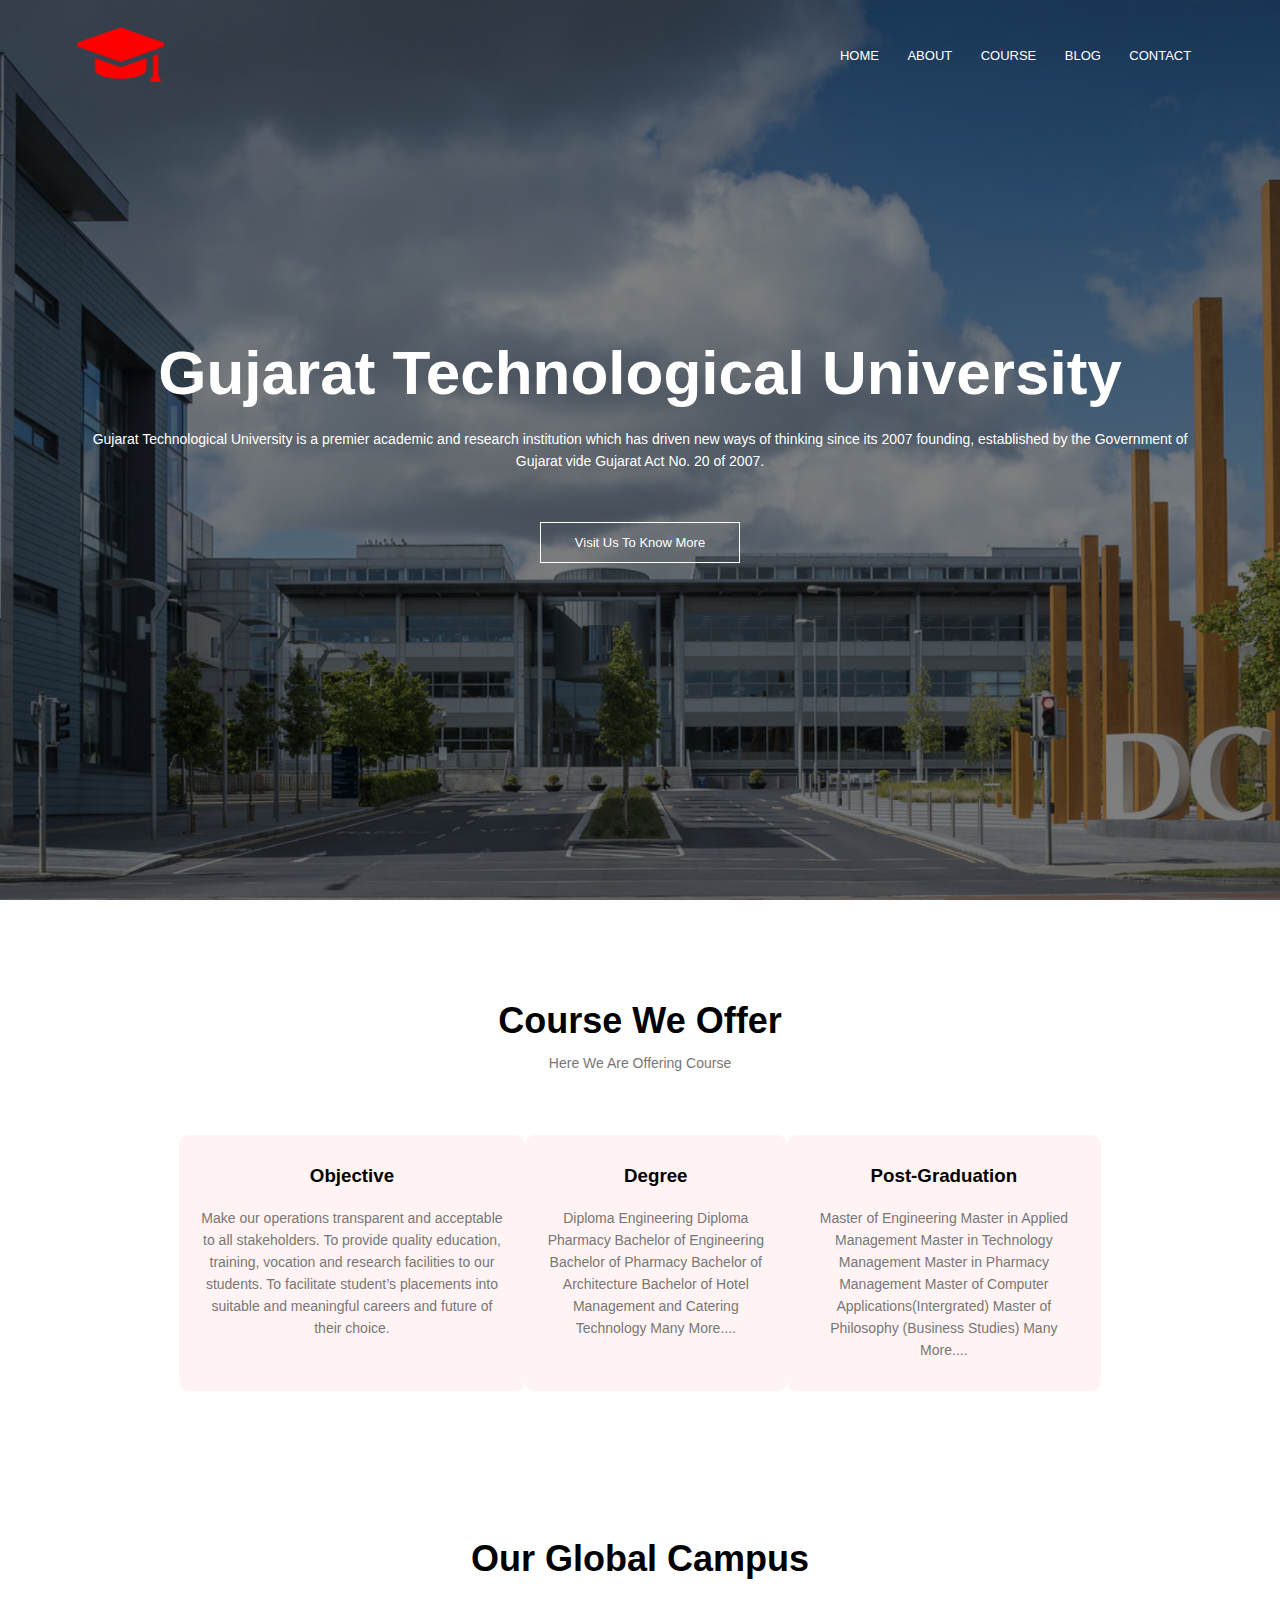
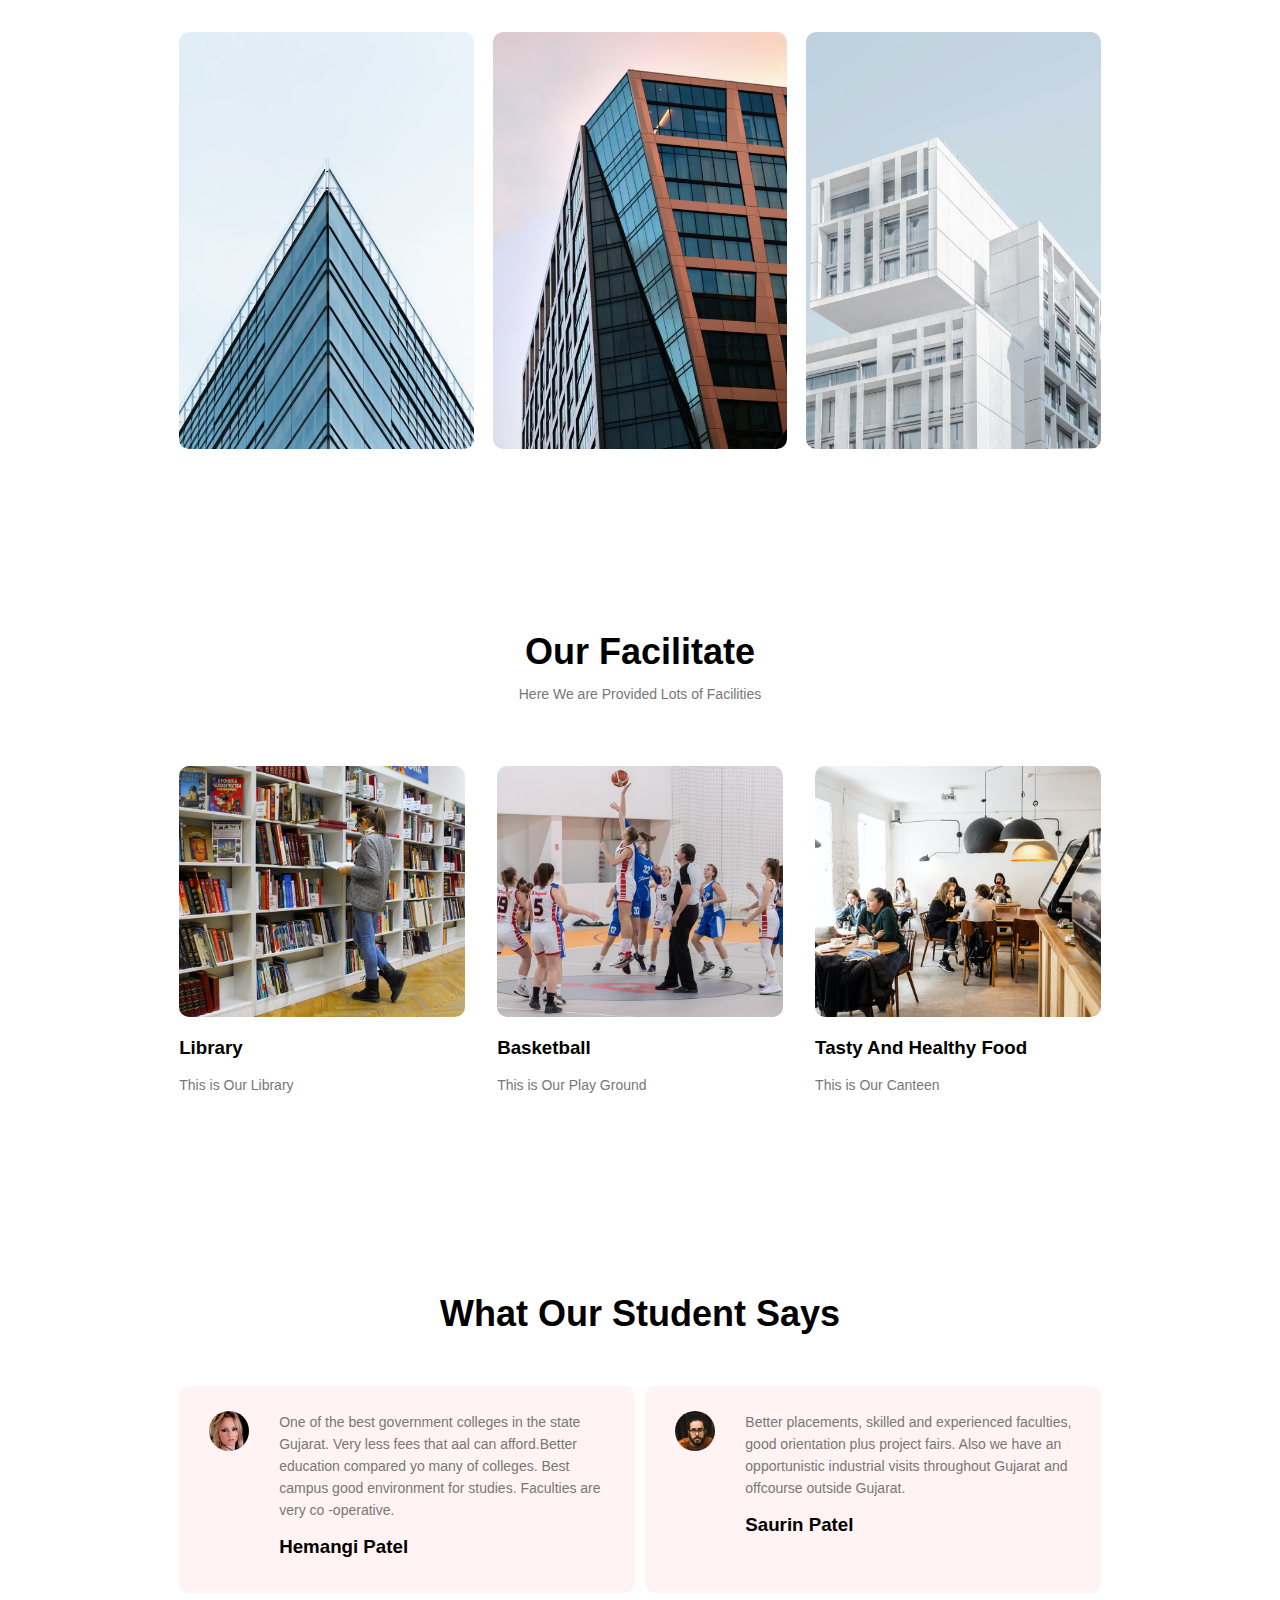
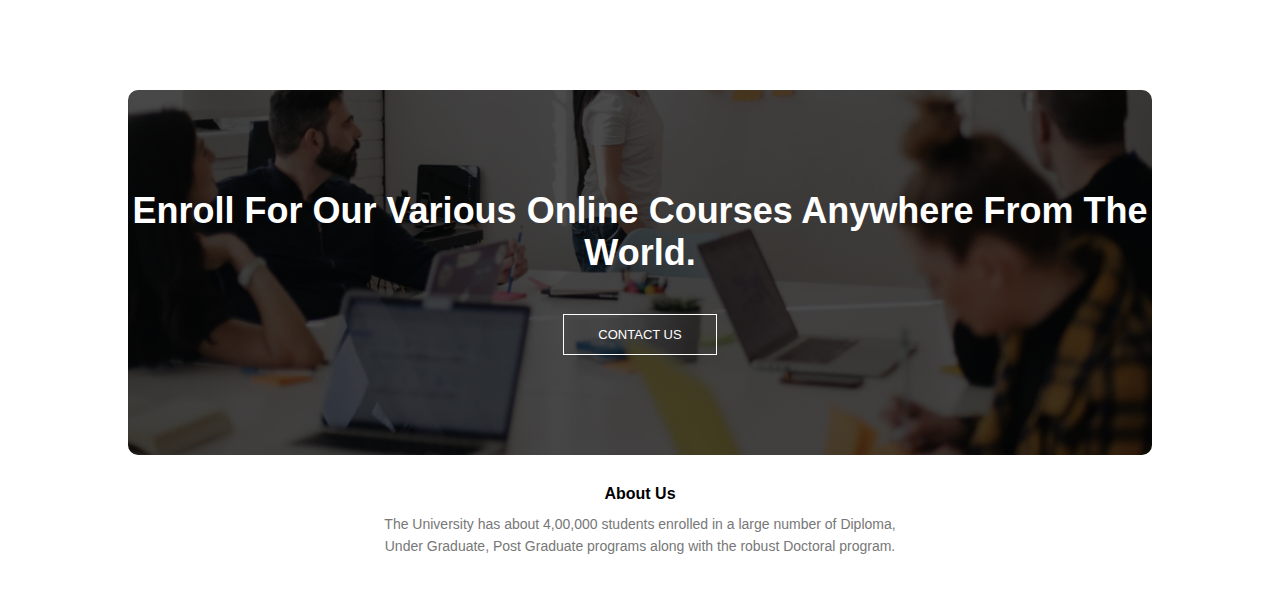
<file: index.html>
<!DOCTYPE html>
<html>
    <head>
        <meta name="viewport" content="with=device-width, initial-scale=1.0">
        <title>University</title>
        <link rel="stylesheet" type="text/css" href="css/style.css">
       
    </head>
    <body>
        <section class="header">
            <nav>
                <a href="index.html"><img src="logo.png"></a>
                <div class="nav-links" id="navLinks">
                    <ul>
                        <li><a href="index.html">HOME</a></li>
                        <li><a href="about.html">ABOUT</a></li>
                        <li><a href="course.html">COURSE</a></li>
                        <li><a href="blog.html">BLOG</a></li>
                        <li><a href="contact.html">CONTACT</a></li>

                    </ul>

                </div>
           
            </nav>
    <div class="text-box">
        <h1>Gujarat Technological University</h1>
        <p>Gujarat Technological University is a premier academic and research institution which has driven new ways of thinking since its 2007 founding, established by the Government of Gujarat vide Gujarat Act No. 20 of 2007. </p>
        <a href="" class="hero-btn">Visit Us To Know More</a>

    </div>

    </section>
     
    <!------------ course  ------------->
    <section class="course">
        <h1> Course We Offer</h1>
        <p>Here We Are Offering Course</p>
        <div class="row">
            <div class="course-col">
                <h3>Objective</h3>
                <p>Make our operations transparent and acceptable to all stakeholders.
                    To provide quality education, training, vocation and research facilities to our students.
                    To facilitate student’s placements into suitable and meaningful careers and future of their choice.</p>
            </div>

            <div class="course-col">
                <h3>Degree</h3>
                <p>Diploma Engineering
                    Diploma Pharmacy
                    Bachelor of Engineering
                    Bachelor of Pharmacy
                    Bachelor of Architecture
                    Bachelor of Hotel Management and Catering Technology
                    Many More....</p>
            </div>
            <div class="course-col">
                <h3>Post-Graduation</h3>
                <p>Master of Engineering
                    Master in Applied Management
                    Master in Technology Management
                    Master in Pharmacy Management
                    Master of Computer Applications(Intergrated)
                    Master of Philosophy (Business Studies)
                    Many More....</p>
            </div>
        </div>
    </section>

    <!-------------- Campus--------------->

    <section class="campus">
        <h1>Our Global Campus</h1>

        <div class="row">
            <div class="campus-col">
                <img src="1.png">
                <div class="layer">
                    <h3>AHMEDABAD</h3>

                </div>
            </div>

            <div class="campus-col">
                <img src="2.png">
                <div class="layer">
                    <h3>GHANDHINAGAR HIGHWAY</h3>

                </div>
            </div>

            <div class="campus-col">
                <img src="3.png">
                <div class="layer">
                    <h3>CHANDKHEDA</h3>

                </div>
            </div>
        </div>
    </section>

    <!--------------Facilities---------------->

    <section class="facilities">
            <h1> Our Facilitate</h1>
            <p>Here We are Provided Lots of Facilities</p>

            <div class="row">
                <div class="facilities-col">
                    <img src="library.png">
                    <h3>Library</h3>
                    <P>This is Our Library</P>

                </div>

                <div class="facilities-col">
                    <img src="basketball.png">
                    <h3>Basketball</h3>
                    <P>This is Our Play Ground</P>

                </div>

                <div class="facilities-col">
                    <img src="canteen.png">
                    <h3>Tasty And Healthy Food</h3>
                    <P>This is Our Canteen </P>

                </div>

            </div>
    </section>

 <!-------------testimonials------------>
 <section class="testimonials">
     <h1>What Our Student Says</h1>
     <div class="row">
        <div class="testimonial-col">
            <img src="student1.jpg">
            <div>
                <p>One of the best government colleges in the state Gujarat. 
                Very less fees that aal can afford.Better education compared yo many of colleges.
                Best campus good environment for studies. Faculties are very co -operative.</p>
                <h3>Hemangi Patel</h3>
                
            </div>
        </div>

        <div class="testimonial-col">
            <img src="student2.jpg">
            <div>
                <p>Better placements, skilled and experienced faculties, good orientation plus project fairs. 
                    Also we have an opportunistic industrial visits throughout Gujarat and offcourse outside Gujarat.</p>
                <h3>Saurin Patel</h3>
            </div>
        </div>

     </div>

 <!------------Call To Action--------------->
    <section class="cta">
        <h1>Enroll For Our Various Online Courses Anywhere From The World.</h1>
            <a href="" class="hero-btn">CONTACT US</a>

    </section>

    <!-----------Footer-------->
    <section class="footer">
        <h4>About Us</h4>
        <p>The University has about 4,00,000 students enrolled in a large number of Diploma,<br> Under Graduate, Post Graduate programs along with the robust Doctoral program.</p>
        </div>
    </section>






    
    <script>
        var navLinks=document.getElementById("navLinks");

        function showMenu(){
            navLinks.style.right="0";
        }
        function hideMenu(){
            navLinks.style.right="-200px";
        }
    </script>

</body>




</html>
</file>
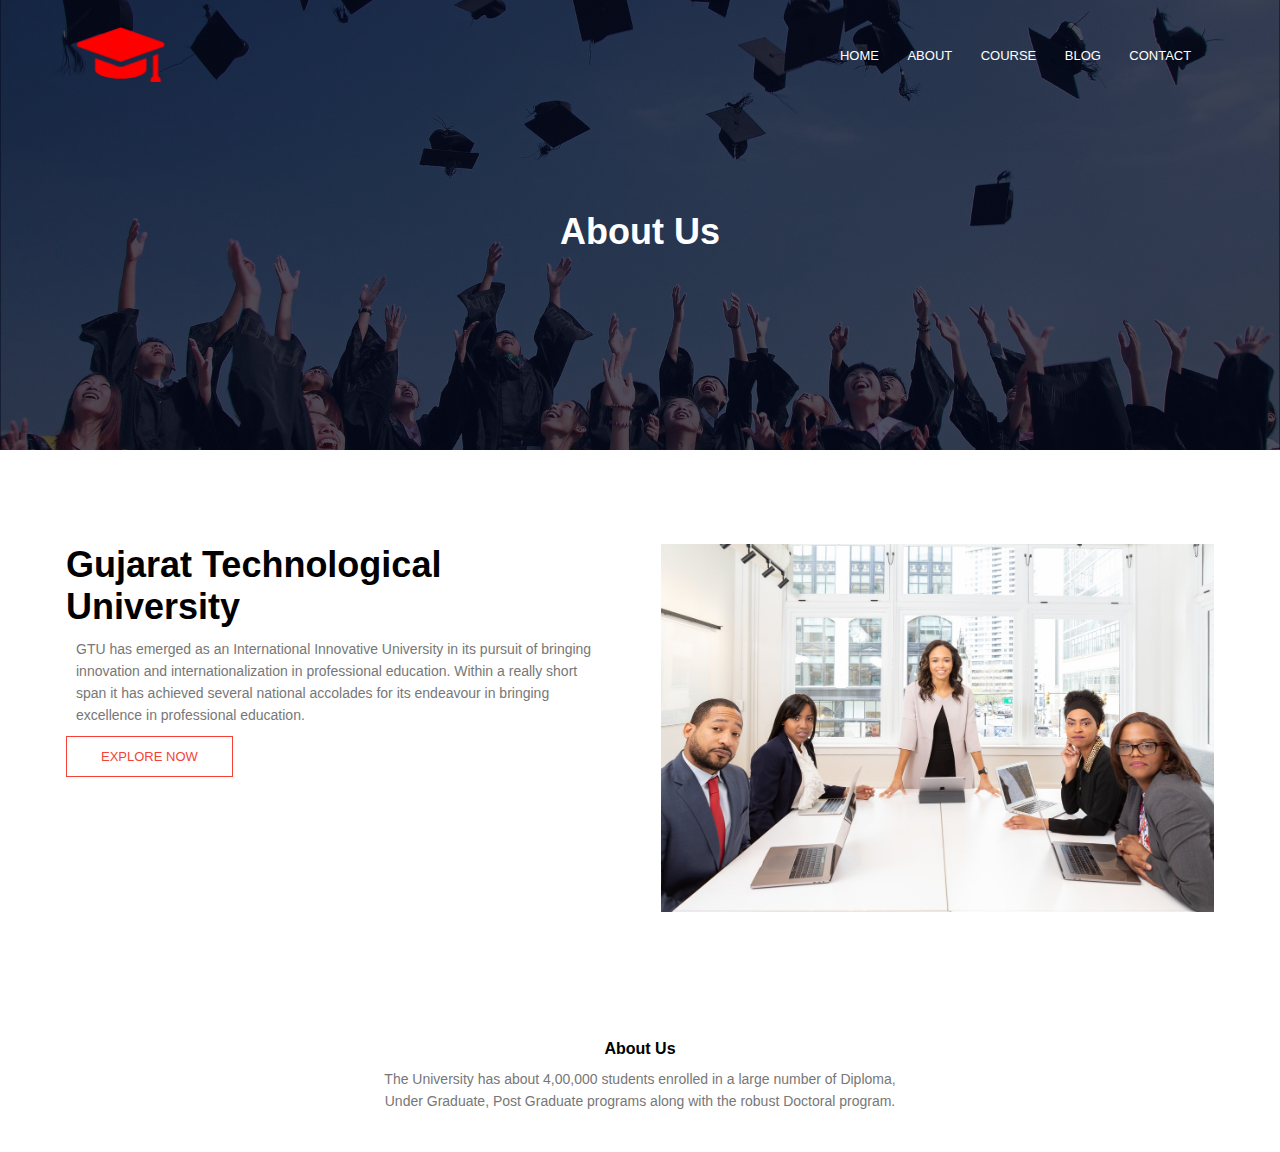
<file: about.html>
<!DOCTYPE html>
<html>
    <head>
        <meta name="viewport" content="with=device-width, initial-scale=1.0">
        <title>University</title>
        <link rel="stylesheet" type="text/css" href="css/style.css">
      
    </head>
    <body>
        <section class="sub-header">
            <nav>
                <a href="index.html"><img src="logo.png"></a>
                <div class="nav-links" id="navLinks">
                    <ul>
                        <li><a href="index.html">HOME</a></li>
                        <li><a href="about.html">ABOUT</a></li>
                        <li><a href="course.html">COURSE</a></li>
                        <li><a href="blog.html">BLOG</a></li>
                        <li><a href="contact.html">CONTACT</a></li>

                    </ul>

                </div>
           
            </nav>
    <h1>About Us</h1>

    </section>

    <!----------about us content----------------->
    <section class="about us">
        <div class="row">
            <div class="about-col">
                <h1>Gujarat Technological University</h1>
                <p>GTU has emerged as an International Innovative University in its pursuit of bringing innovation and internationalization in professional education. 
                    Within a really short span it has achieved several national accolades for its endeavour in bringing excellence in professional education.</p>
                    <a href="" class="hero-btn red-btn">EXPLORE NOW</a>
              </div>
            <div class="about-col">
                <img src="about.jpg">
                
            </div>
        </div>
    </section>     
    




    <!-----------Footer-------->
    <section class="footer">
        <h4>About Us</h4>
        <p>The University has about 4,00,000 students enrolled in a large number of Diploma,<br> Under Graduate, Post Graduate programs along with the robust Doctoral program.</p>

        </div>
    </section>


    
    <script>
        var navLinks=document.getElementById("navLinks");

        function showMenu(){
            navLinks.style.right="0";
        }
        function hideMenu(){
            navLinks.style.right="-200px";
        }
    </script>

</body>




</html>
</file>
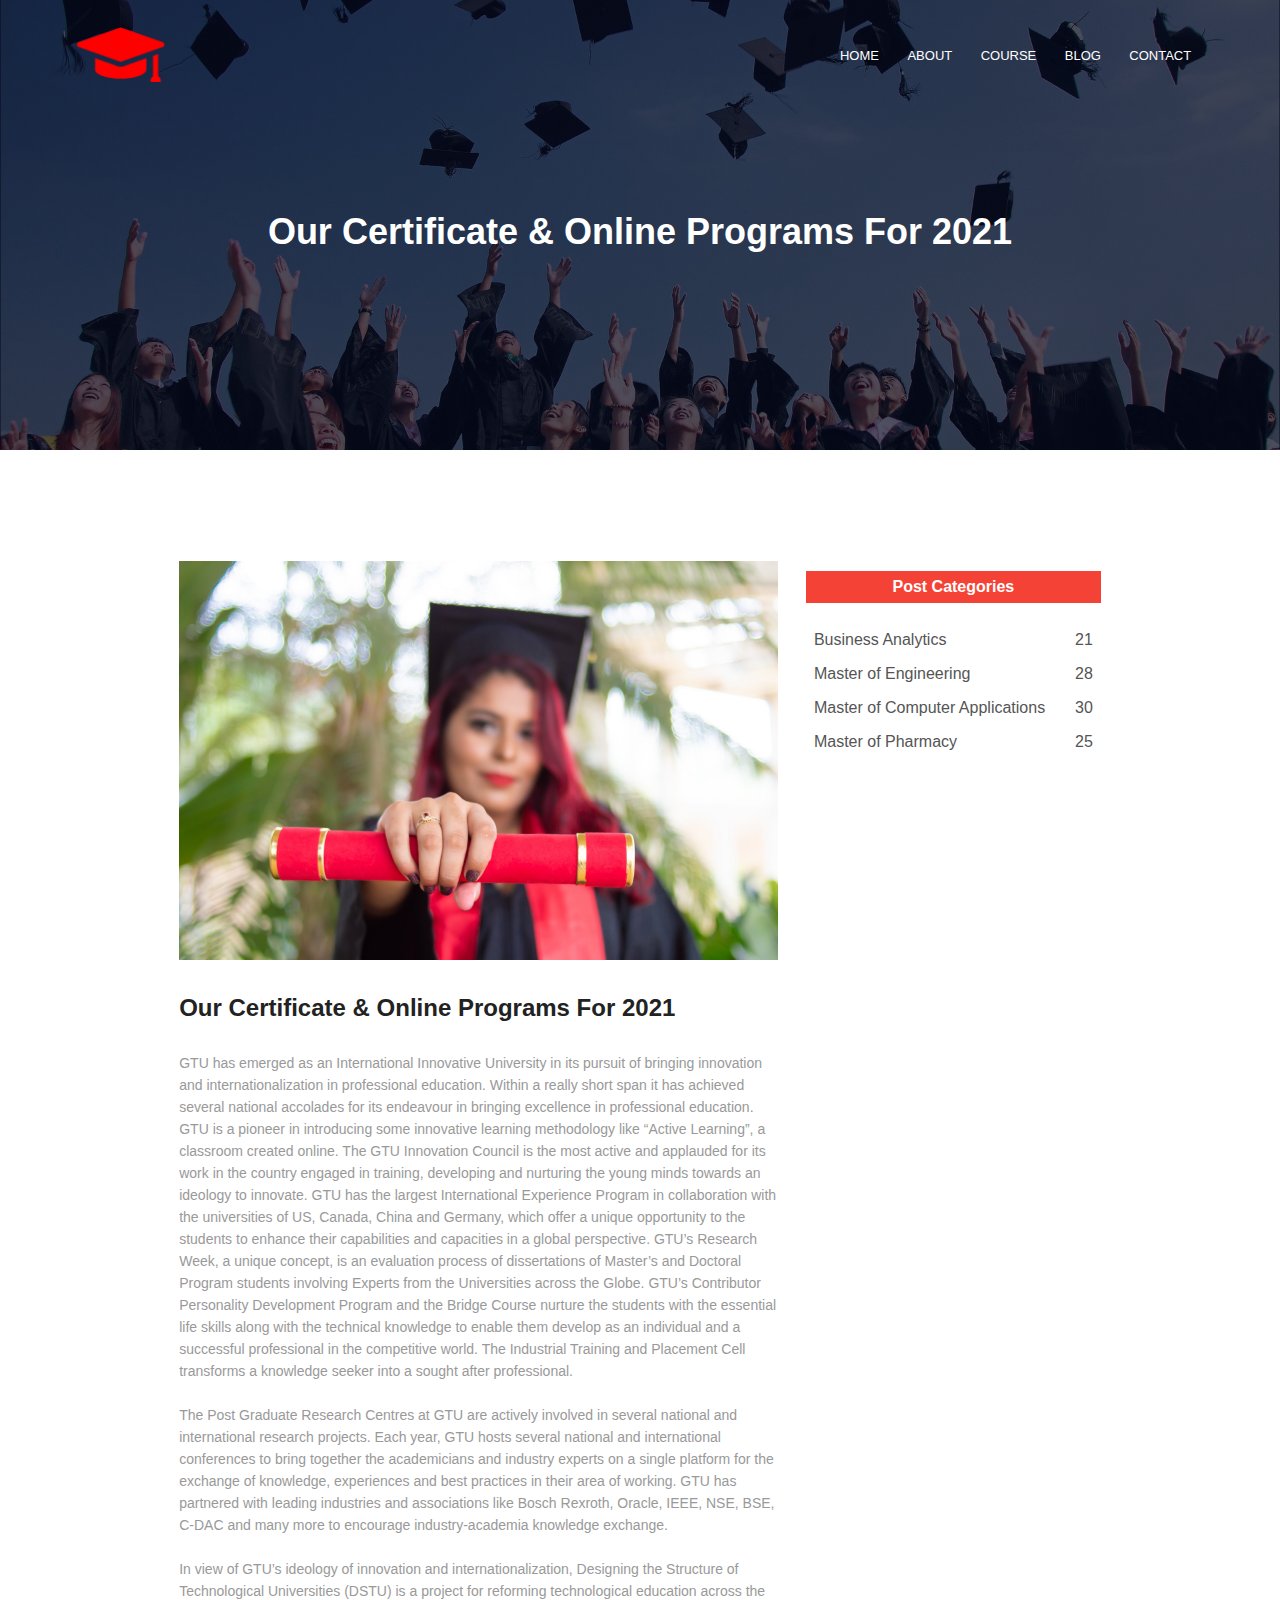
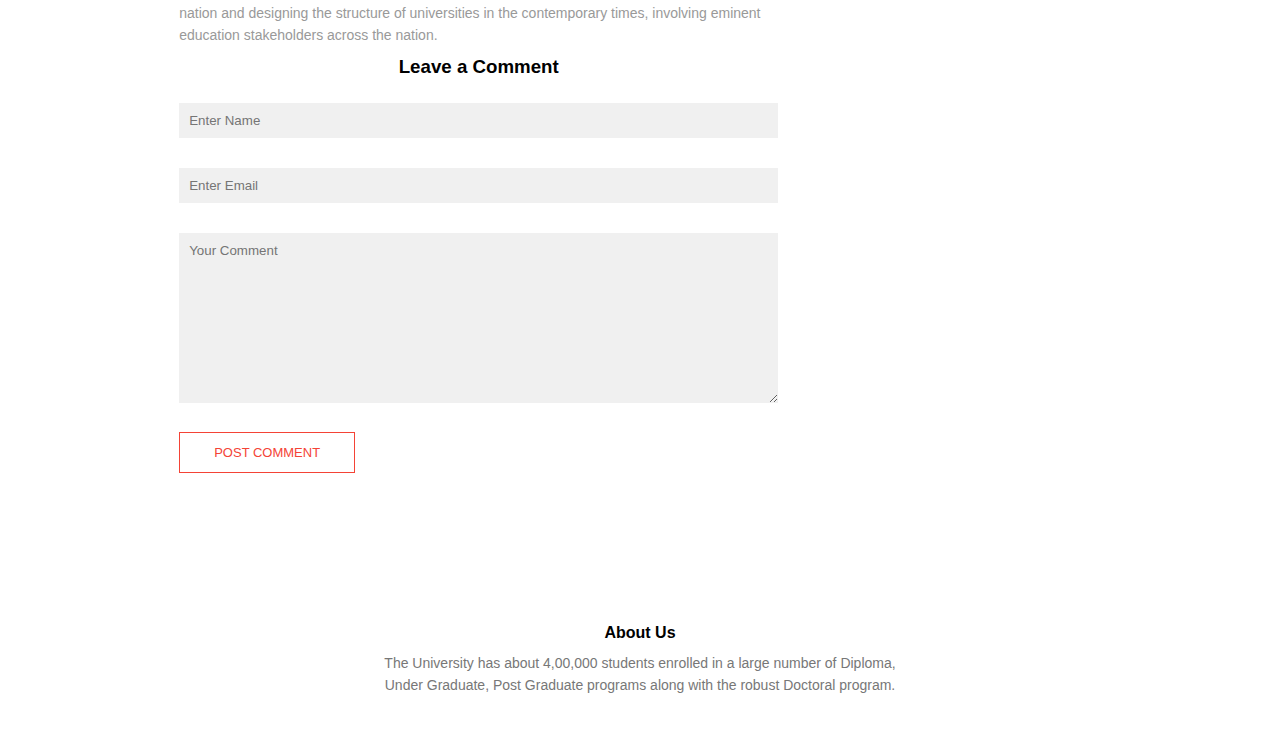
<file: blog.html>
<!DOCTYPE html>
<html>
    <head>
        <meta name="viewport" content="with=device-width, initial-scale=1.0">
        <title>University</title>
        <link rel="stylesheet" type="text/css" href="css/style.css">
      
    </head>
    <body>
        <section class="sub-header">
            <nav>
                <a href="index.html"><img src="logo.png"></a>
                <div class="nav-links" id="navLinks">
                    <ul>
                        <li><a href="index.html">HOME</a></li>
                        <li><a href="about.html">ABOUT</a></li>
                        <li><a href="course.html">COURSE</a></li>
                        <li><a href="blog.html">BLOG</a></li>
                        <li><a href="contact.html">CONTACT</a></li>

                    </ul>

                </div>
           
            </nav>
    <h1>Our Certificate & Online Programs For 2021</h1>

    </section>

    <!-----------------blog page content------------->
    <section class="blog-content">
        <div class="row">
            <div class="blog-left">
                <img src="certificate.jpg">
                <h2>Our Certificate & Online Programs For 2021</h2>
                <p>GTU has emerged as an International Innovative University in its pursuit of bringing innovation and internationalization in professional education. Within a really short span it has achieved several national accolades for its endeavour in bringing excellence in professional education. GTU is a pioneer in introducing some innovative learning methodology like “Active Learning”, a classroom created online. The GTU Innovation Council is the most active and applauded for its work in the country engaged in training, developing and nurturing the young minds towards an ideology to innovate. GTU has the largest International Experience Program in collaboration with the universities of US, Canada, China and Germany, which offer a unique opportunity to the students to enhance their capabilities and capacities in a global perspective. GTU’s Research Week, a unique concept, is an evaluation process of dissertations of Master’s and Doctoral Program students involving Experts from the Universities across the Globe. GTU’s Contributor Personality Development Program and the Bridge Course nurture the students with the essential life skills along with the technical knowledge to enable them develop as an individual and a successful professional in the competitive world. The Industrial Training and Placement Cell transforms a knowledge seeker into a sought after professional.
                    <br>
                    <br>
                    The Post Graduate Research Centres at GTU are actively involved in several national and international research projects. Each year, GTU hosts several national and international conferences to bring together the academicians and industry experts on a single platform for the exchange of knowledge, experiences and best practices in their area of working. GTU has partnered with leading industries and associations like Bosch Rexroth, Oracle, IEEE, NSE, BSE, C-DAC and many more to encourage industry-academia knowledge exchange.
                    <br>
                    <br>
                    In view of GTU’s ideology of innovation and internationalization, Designing the Structure of Technological Universities (DSTU) is a project for reforming technological education across the nation and designing the structure of universities in the contemporary times, involving eminent education stakeholders across the nation.
                </p>

                <div class="comment box">
                    <h3>Leave a Comment</h3>
                    <form class="comment-form">
                        <input type="text" placeholder="Enter Name">
                        <input type="email" placeholder="Enter Email">
                        <textarea rows="10" placeholder="Your Comment"></textarea>
                        <button type="submit" class="hero-btn red-btn">POST COMMENT</button>


                    </form>

                </div>
            </div>
            <div class="blog-right">
                <h3>Post Categories</h3>
                <div>
                    <span>Business Analytics</span>
                    <span>21</span>
                </div>
                <div>
                    <span>Master of Engineering</span>
                    <span>28</span>
                </div>

                <div>
                    <span>Master of Computer Applications</span>
                    <span>30</span>
                </div>
                
                <div>
                    <span>Master of Pharmacy</span>
                    <span>25</span>
                </div>
            </div>

        </div>

    </section>

   



    




    <!-----------Footer-------->
    <section class="footer">
        <h4>About Us</h4>
        <p>The University has about 4,00,000 students enrolled in a large number of Diploma,<br> Under Graduate, Post Graduate programs along with the robust Doctoral program.</p>

        </div>
    </section>


    
    <script>
        var navLinks=document.getElementById("navLinks");

        function showMenu(){
            navLinks.style.right="0";
        }
        function hideMenu(){
            navLinks.style.right="-200px";
        }
    </script>

</body>




</html>
</file>
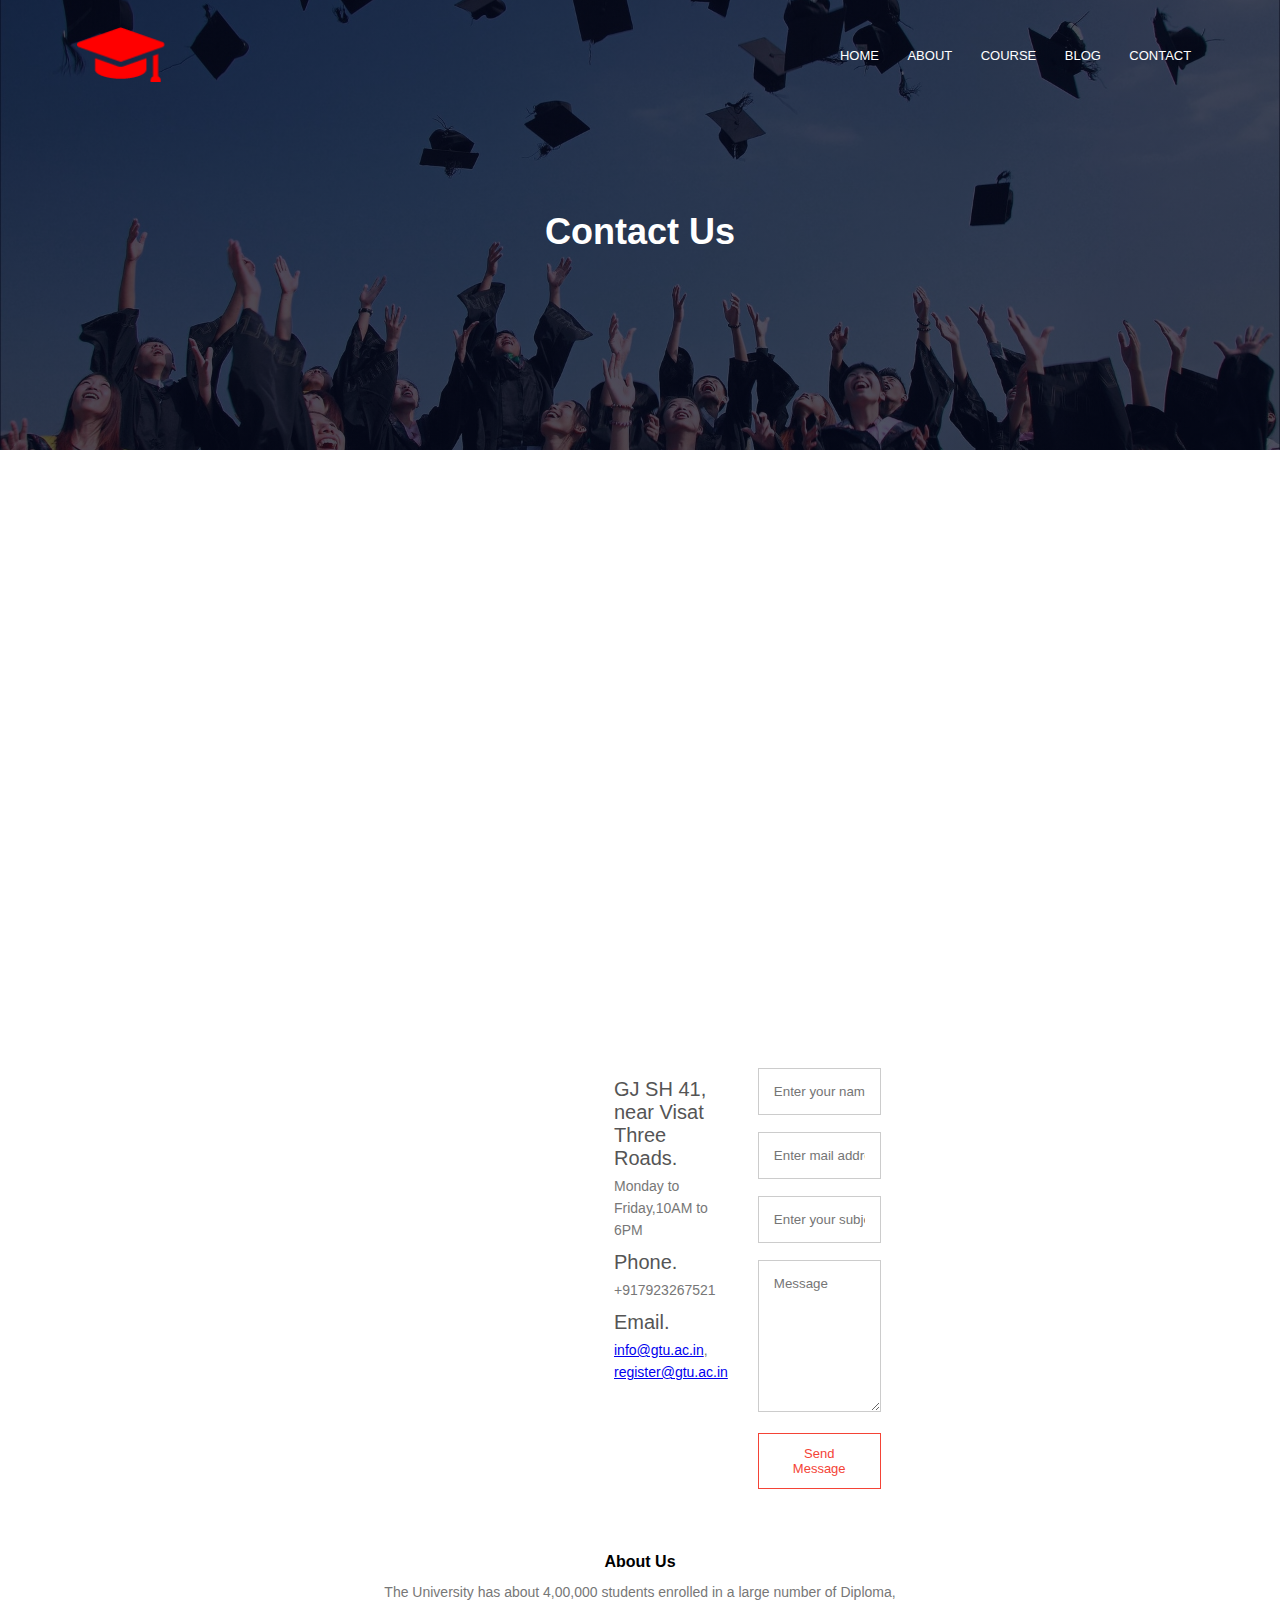
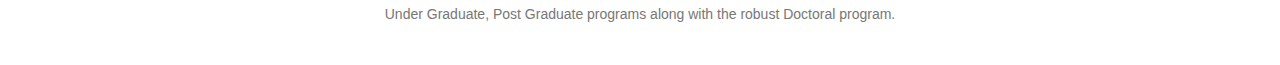
<file: contact.html>
<!DOCTYPE html>
<html>
    <head>
        <meta name="viewport" content="with=device-width, initial-scale=1.0">
        <title>University</title>
        <link rel="stylesheet" type="text/css" href="css/style.css">
      
    </head>
    <body>
        <section class="sub-header">
            <nav>
                <a href="index.html"><img src="logo.png"></a>
                <div class="nav-links" id="navLinks">
                    <ul>
                        <li><a href="index.html">HOME</a></li>
                        <li><a href="about.html">ABOUT</a></li>
                        <li><a href="course.html">COURSE</a></li>
                        <li><a href="blog.html">BLOG</a></li>
                        <li><a href="contact.html">CONTACT</a></li>

                    </ul>

                </div>
           
            </nav>
    <h1>Contact Us</h1>

    </section>

    <!------------contact us-------->
    <section class="location">

        <iframe src="https://www.google.com/maps/embed?pb=!1m14!1m8!1m3!1d14679.035331990977!2d72.5937298!3d23.1059226!3m2!1i1024!2i768!4f13.1!3m3!1m2!1s0x0%3A0x3af2e0c7c2a19151!2sGujarat%20Technological%20University!5e0!3m2!1sen!2sin!4v1629287553309!5m2!1sen!2sin" width="600" height="450" style="border:0;" allowfullscreen="" loading="lazy"></iframe>
    </section>
    <section class="contact-us">
        <div class="row">
            <div class="contact-col">
                <div>
                    <span>
                        <h5>GJ SH 41, near Visat Three Roads.</h5>
                        <p>Monday to Friday,10AM to 6PM</p>
                    </span>
                </div>
                <div>
                    <span>
                        <h5>Phone.</h5>
                        <p>+917923267521</p>
                    </span>
                </div>
                <div>
                    <span>
                        <h5>Email.</h5>
                        <p><a href="info@gtu.ac.in">info@gtu.ac.in</a>,
                            <a href="register@gtu.ac.in">register@gtu.ac.in</a>
                            
                        </p>
                    </span>
                </div>

            </div>
 <div class="contact-col">
    <form action="">
         <input type="text" placeholder="Enter your name" required>
         <input type="email" placeholder="Enter mail address" required>
         <input type="text" placeholder="Enter your subject" required>
         <textarea rows="8" placeholder="Message" required></textarea>
        <button type="submit" class="hero-btn red-btn">Send Message</button>
     </form> 

            </div>
        </div>
    </section>

  




    <!-----------Footer-------->
    <section class="footer">
        <h4>About Us</h4>
        <p>The University has about 4,00,000 students enrolled in a large number of Diploma,<br> Under Graduate, Post Graduate programs along with the robust Doctoral program.</p>

        </div>
    </section>


    
    <script>
        var navLinks=document.getElementById("navLinks");

        function showMenu(){
            navLinks.style.right="0";
        }
        function hideMenu(){
            navLinks.style.right="-200px";
        }
    </script>

</body>




</html>
</file>
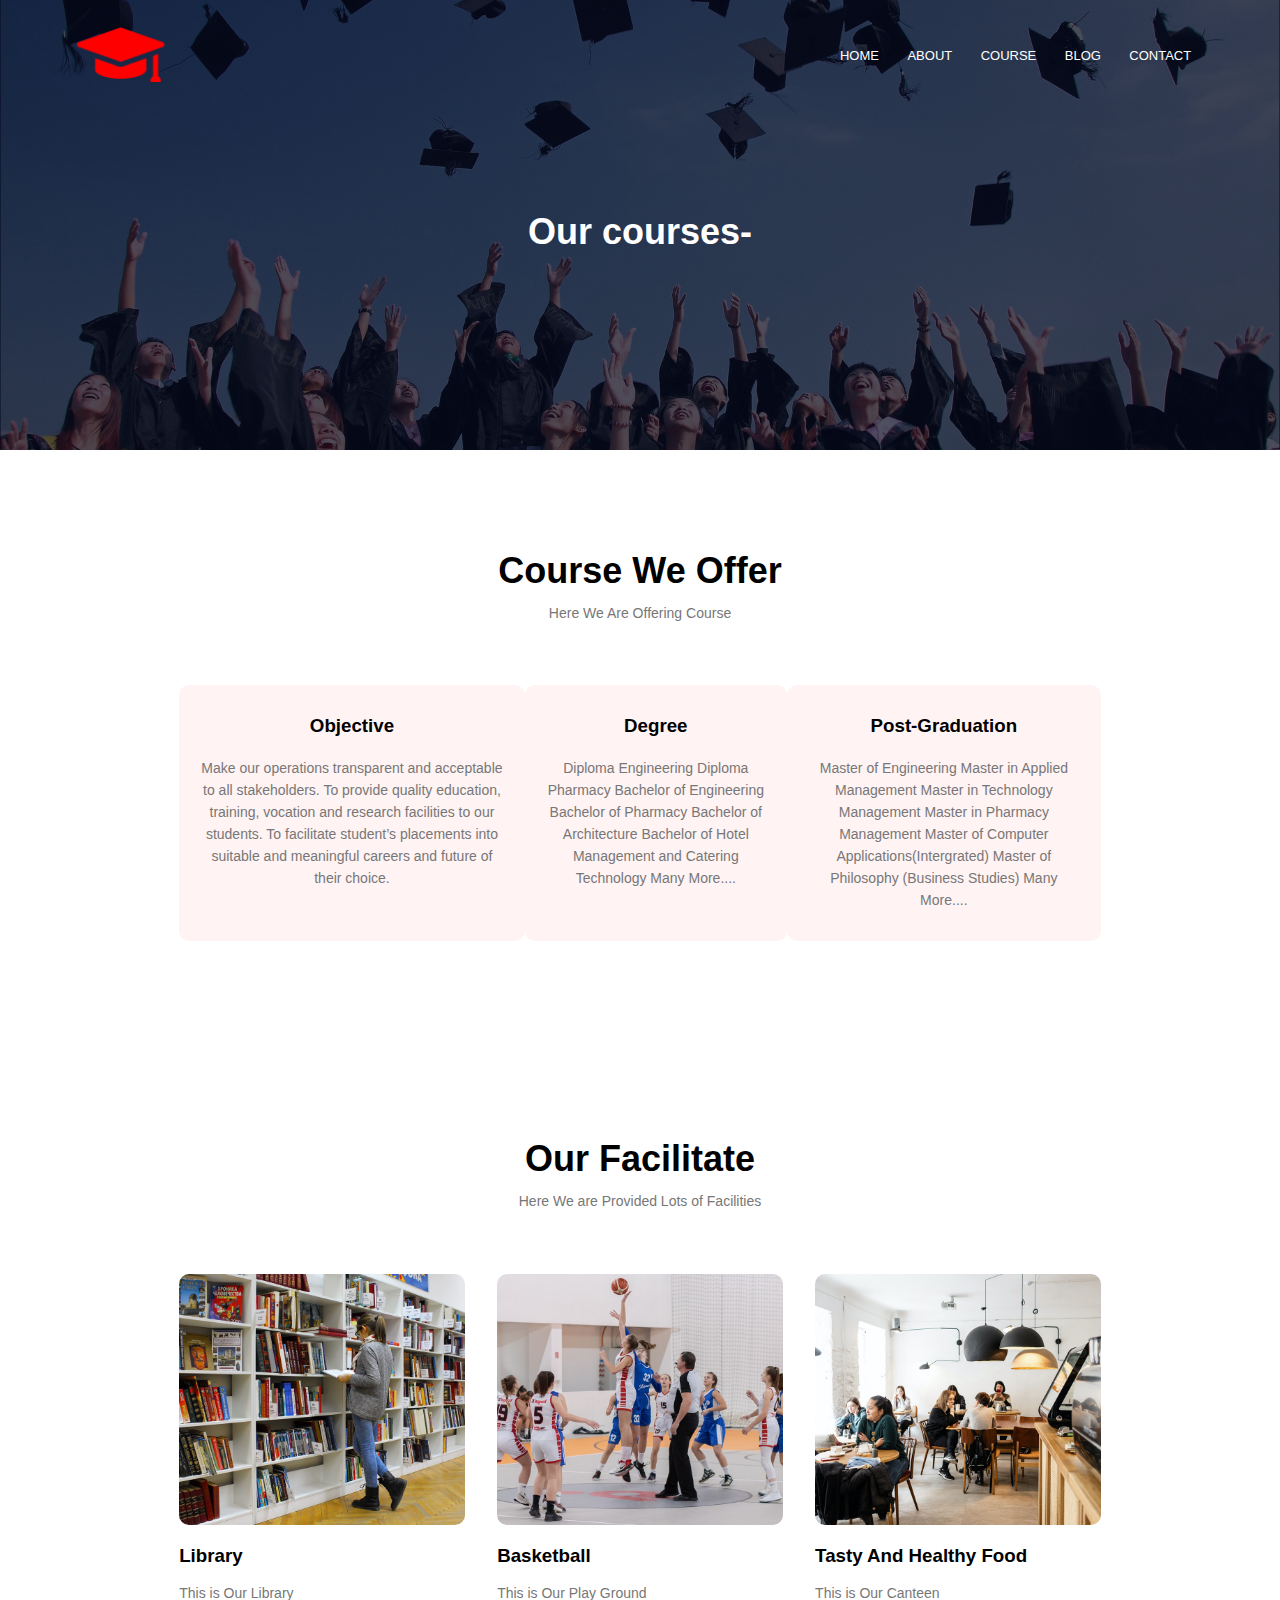
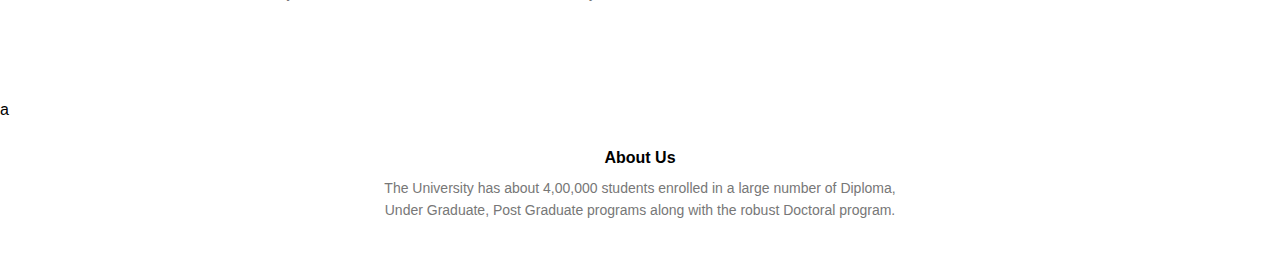
<file: course.html>
<!DOCTYPE html>
<html>
    <head>
        <meta name="viewport" content="with=device-width, initial-scale=1.0">
        <title>University</title>
        <link rel="stylesheet" type="text/css" href="css/style.css">
      
    </head>
    <body>
        <section class="sub-header">
            <nav>
                <a href="index.html"><img src="logo.png"></a>
                <div class="nav-links" id="navLinks">
                    <ul>
                        <li><a href="index.html">HOME</a></li>
                        <li><a href="about.html">ABOUT</a></li>
                        <li><a href="course.html">COURSE</a></li>
                        <li><a href="blog.html">BLOG</a></li>
                        <li><a href="contact.html">CONTACT</a></li>

                    </ul>

                </div>
           
            </nav>
    <h1>Our courses-</h1>

    </section>

     <!------------ course  ------------->
     <section class="course">
        <h1> Course We Offer</h1>
        <p>Here We Are Offering Course</p>
        <div class="row">
            <div class="course-col">
                <h3>Objective</h3>
                <p>Make our operations transparent and acceptable to all stakeholders.
                    To provide quality education, training, vocation and research facilities to our students.
                    To facilitate student’s placements into suitable and meaningful careers and future of their choice.</p>
            </div>

            <div class="course-col">
                <h3>Degree</h3>
                <p>Diploma Engineering
                    Diploma Pharmacy
                    Bachelor of Engineering
                    Bachelor of Pharmacy
                    Bachelor of Architecture
                    Bachelor of Hotel Management and Catering Technology
                    Many More....</p>
            </div>
            <div class="course-col">
                <h3>Post-Graduation</h3>
                <p>Master of Engineering
                    Master in Applied Management
                    Master in Technology Management
                    Master in Pharmacy Management
                    Master of Computer Applications(Intergrated)
                    Master of Philosophy (Business Studies)
                    Many More....</p>
            </div>
        </div>
    </section>

     <!--------------Facilities---------------->

     <section class="facilities">
        <h1> Our Facilitate</h1>
        <p>Here We are Provided Lots of Facilities</p>

        <div class="row">
            <div class="facilities-col">
                <img src="library.png">
                <h3>Library</h3>
                <P>This is Our Library</P>

            </div>

            <div class="facilities-col">
                <img src="basketball.png">
                <h3>Basketball</h3>
                <P>This is Our Play Ground</P>

            </div>

            <div class="facilities-col">
                <img src="canteen.png">
                <h3>Tasty And Healthy Food</h3>
                <P>This is Our Canteen </P>

            </div>

        </div>
</section>



    a




    <!-----------Footer-------->
    <section class="footer">
        <h4>About Us</h4>
        <p>The University has about 4,00,000 students enrolled in a large number of Diploma,<br> Under Graduate, Post Graduate programs along with the robust Doctoral program.</p>

        </div>
    </section>


    
    <script>
        var navLinks=document.getElementById("navLinks");

        function showMenu(){
            navLinks.style.right="0";
        }
        function hideMenu(){
            navLinks.style.right="-200px";
        }
    </script>

</body>




</html>
</file>
<file: css/style.css>
*{
    margin: 0;
    padding: 0;
    font-family: sans-serif;
}
.header{
    background-image:linear-gradient(rgba(0,0,0,0.5),rgba(0,0,0,0.5)),url(../banner.png);
    height: 100vh;
    background-size: cover;
    background-position: center;
    position: relative;
}
nav{
    display: flex;
    padding: 2% 6%;
    justify-content: space-between;
    align-items: center;
}
nav img{
    width: 100px;
}
.nav-links{
    flex: 1;
    text-align: right;
}
.nav-links ul li{
    list-style: none;
    display: inline-block;
    padding: 8px 12px;
    position: relative;
}
.nav-links ul li a{
    color: #ffff;
    text-decoration: none;
    font-size: 13px;
}
.nav-links ul li::after{
    content:"";
    width: 0%;
    height: 2px;
    background: #f44336;
    display: block;
    margin: auto;
}
.nav-links ul li:hover::after{
    width: 100%;

}
.text-box{
    width: 90%;
    color: #fff;
    position: absolute;
    top: 50%;
    left: 50%;
    transform: translate(-50%,-50%);
    text-align: center;
}
.text-box h1{
    font-size: 62px;
}
.text-box p{
    margin: 10px 0 40px;
    font-size: 14px;
    color: #fff;
}
.hero-btn{
    display: inline-block;
    text-decoration: none;
    color: #fff;
    border: 1px solid #fff;
    padding: 12px 34px;
    font-size: 13px;
    background: transparent;
    position: relative;
    cursor: pointer;
}
.hero-btn:hover{
    border: 1px solid #f44336;
    background: #f44336;
    transition: 1s;
}

@media(max-width:700px){
    .text-box h1{
        font-size: 62px;
    }
    .nav-links ul li{
        display: block;
    }
    .nav-links{
        position: fixed;
        background: #f44336;
        height: 100vh;
        width: 200px;
        top: 0;
        right: -200px;
        text-align: left;
        z-index: 2;
        transition: 1s;
    }
    nav.fa{
        display: block;
        color: #fff;
        margin: 10px;
        font-size: 22px;
        cursor: pointer;

    }
    .nav-links ul{
        padding: 30px;

    }
}
/*----------course--------------*/
.course{
    width: 80%;
    margin: auto;
    text-align: center;
    padding-top: 100px;
}
h1{
    font-size: 36px;
    font-weight: 600;
}
p{
    color: #777;
    font-size: 14px;
    font-weight: 300;
    line-height: 22px;
    padding: 10px;
}
.row{
    margin: 5%;
    display: flex;
    justify-content: space-between;
}
.course-col{
    flex-basis: auto;
    background: #fff3f3;
    box-sizing: border-box;
    border-radius: 10px;
    margin-bottom: 5%;
    padding: 20px 12px;
    transition: 0.5s;
}
h3{
    text-align: center;
    font-weight: 600;
    margin: 10px 0;
}
.course-col:hover{
    box-shadow:0 0 20px 0px rgba(0,0,0,0.2);
}
@media(max-width: 700px){
    .row{
        flex-direction: column;
    }
}
/*------------campus-----------*/
.campus{
    width: 80%;
    margin: auto;
    text-align: center;
    padding-top: 50px;
}
.campus-col{
    flex-basis: 32%;
    border-radius: 10px;
    margin-bottom: 30px;
    position: relative;
    overflow: hidden;
}
.campus-col img{
    width: 100%;
    display: block;
}
.layer{
    background:transparent;
    height: 100%;
    width: 100%;
    position: absolute;
    top:0;
    left:0;
    transition: 0.5s;
}
.layer:hover{
    background: rgba(226,0,0,0.7);
}
.layer h3{
    width: 100%;
    font-weight: 500;
    color: #fff;
    font-size: 26px;
    bottom: 0;
    left: 50%;
    transform: translateX(-50%);
    position: absolute;
    opacity: 0;
    transition: 0.5s;
}
.layer:hover h3{
    bottom: 49%;
    opacity: 1;
}
/*--------------facilities------------------*/
.facilities{
    width: 80%;
    margin: auto;
    text-align: center;
    padding-top: 100px;
}
.facilities-col{
    flex-basis: 31%;
    border-radius: 10px;
    margin-bottom: 5%;
    text-align: left;
}
.facilities-col img{
    width: 100%;
    border-radius: 10px;
}
.facilities-col p{
    padding: 0;
}
.facilities-col h3{
    margin-top: 16px;
    margin-bottom: 15px;
    text-align: left;
}

/*----------testimonials-------------*/

.testimonials{
    width: 80%;
    margin: auto;
    padding-top: 100px;
    text-align: center;
}
.testimonial-col{
    flex-basis: 44%;
    border-radius: 10px;
    margin-bottom: 5%;
    text-align: left;
    background: #fff3f3;
    padding: 25px;
    cursor: pointer;
    display: flex;
}
.testimonial-col img{
    height: 40px;
    margin-left: 5px;
    margin-right: 30px;
    border-radius: 50%;
}
.testimonial-col p{
    padding: 0;
}
.testimonial-col h3{
    margin-top: 15px;
    text-align: left;
}
@media(max-width:700px){
    .testimonial-col img{
        margin-left: 0px;
        margin-right: 15px;
    }
}

/*------------Call to action------------*/
.cta{
    margin: 100 ox auto;
    width: 100%;
    background-image: linear-gradient(rgba(0,0,0,0.7),rgba(0,0,0,0.7)),url(../banner2.jpg);
    background-position: center;
    background-size: cover;
    border-radius: 10px;
    text-align: center;
    padding: 100px 0;
}
.cta h1{
    color: #fff;
    margin-bottom: 40px;
    padding: 0;
}
@media(max-width:700px){
    .cta h1{
        font-size: 24px;
    }
}

/**********footer***********/
.footer{
    width: 100%;
    text-align: center;
    padding: 30px 0;
}
.footer:h4{
    margin-bottom: 25px;
    margin-top: 20px;
    font-weight: 600;
}
/*----------about us page-------------*/
.sub-header{
    height: 50vh;
    width: 100%;
    background-image: linear-gradient(rgba(4,9,30,0.7),rgba(4,9,30,0.7)),url(../background.jpg);
    background-position: center;
    background-size: cover;
    text-align: center;
    color: #fff;
}
.sub-header h1{
    margin-top: 100px;
}
.about-us{
    width: 80%;
    margin: auto;
    padding-top: 80px;
    padding-bottom: 50px;
}
.about-col{
    flex-basis: 48%;
    padding: 30px 2px;
}
.about-col img{
    width: 100%;
}
.about-col h1{
    padding-top: 0;
}
.about-col p{
    pad:15px 0 25px;
}
.red-btn{
    border:1px solid #f44336;
    background: transparent;
    color:#f44336 ;
}
.red-btn:hover{
    color: #fff;
}
/*------------blog-content-----------*/
.blog-content{
    width: 80%;
    margin: auto;
    padding: 60px 0;
}
.blog-left{
    flex-basis: 65%;
}
.blog-left img{
    width: 100%;
}
.blog-left h2{
    color: #222;
    font-weight: 600;
    margin: 30px 0;
}
.blog-left p{
    color: #999;
    padding: 0;
}
.blog-right{
    flex-basis: 32%;
}
.blog-right h3{
    background: #f44336;
    color: #fff;
    padding: 7px 0;
    font-size: 16px;
    margin-bottom: 20px;
}
.blog-right div{
    display: flex;
    align-items: center;
    justify-content: space-between;
    color: #555;
    padding: 8px;
    box-sizing: border-box;
}
.comment-box{
    border: 1px solid #ccc;
    margin: 50px 0;
    padding: 10px 20px;
}
.comment-box h3{
    text-align: left;
}
.comment-form input,.comment-form textarea{
    width: 100%;
    padding: 10px;
    margin: 15px 0;
    box-sizing: border-box;
    border: none;
    outline: none;
    background: #f0f0f0;
}
.comment-form button{
    margin: 10px 0;
}
@media(max-width:700px){
    .sub-header h1{
        font-size: 24px;
    }
}
/*---------------contact us page----------*/
.location{
    width: 80px;
    margin: auto;
    padding: 80px 0;
}
.location iframe{
    width: fit-content;
}
.contact-us{
    width: 80px;
    margin: auto;
}
.contact-col{
    flex-basis: 48%;
    margin-bottom: 30px;
}
.contact-col div{
    display: flex;
    align-items: center;
    margin-bottom: 40px;
}
.contact-col div{
    font-size: 28px;
    margin: 10px;
    margin-right: 30px;
}
.contact-col div p{
    padding: 0;
}
.contact-col div h5{
    font-size: 20px;
    margin-bottom: 5px;
    color: #555;
    font-weight: 400;
}
.contact-col input,.contact-col textarea{
    width: 100%;
    padding: 15px;
    margin-bottom: 17px;
    outline: none;
    border: 1px solid #ccc;
    box-sizing: border-box;
}
</file>
